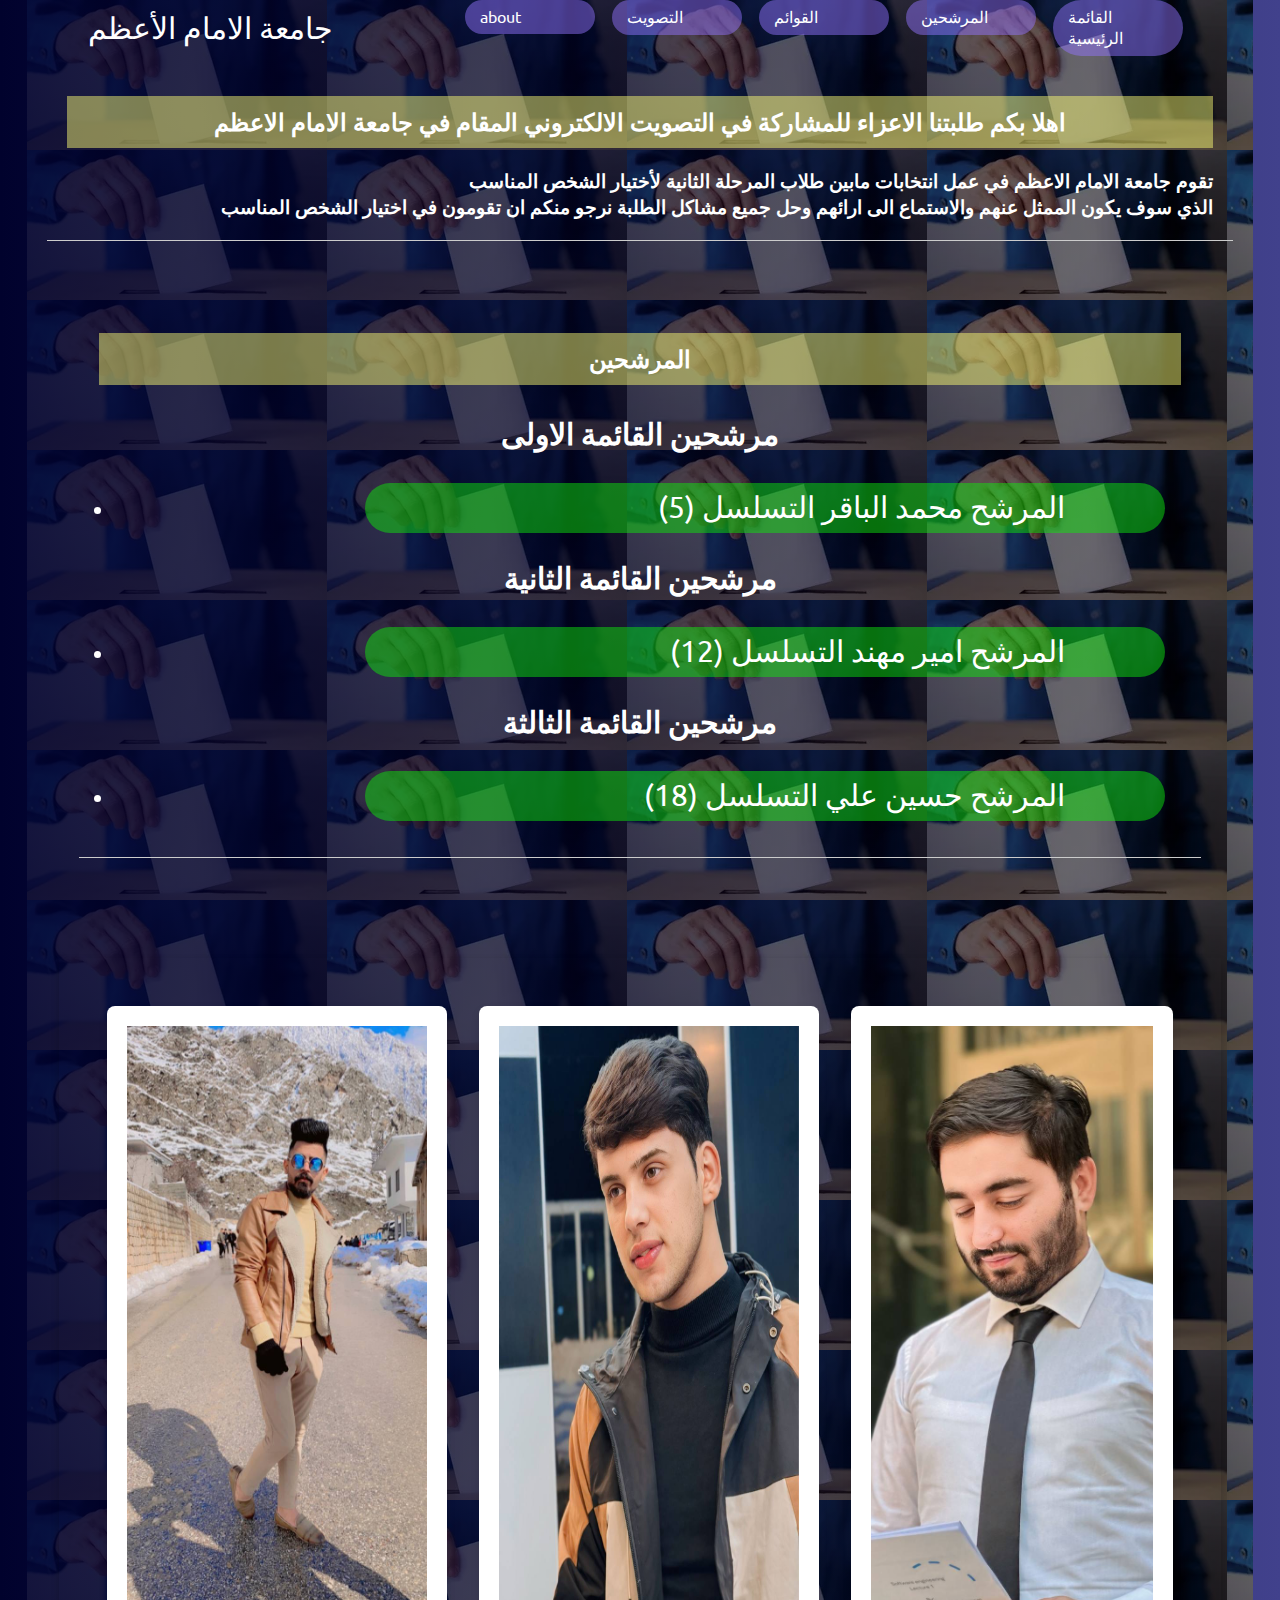
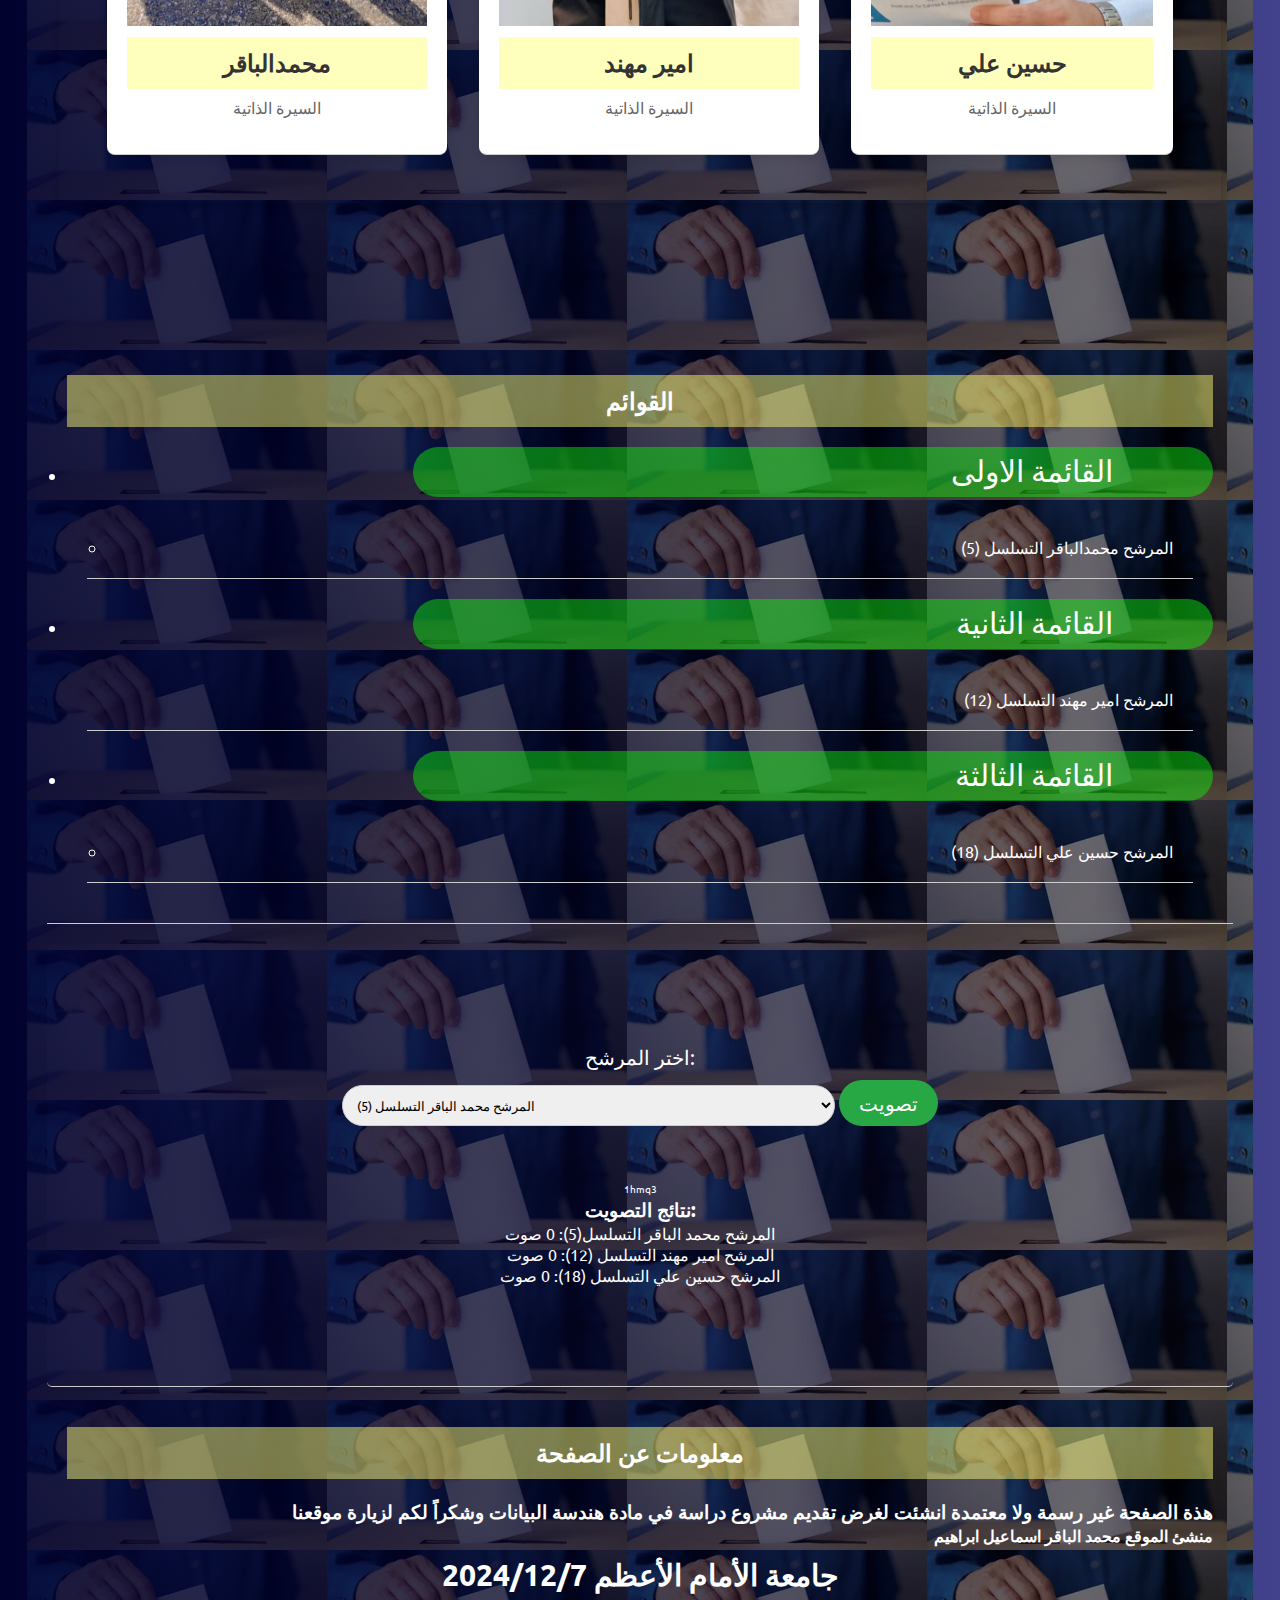
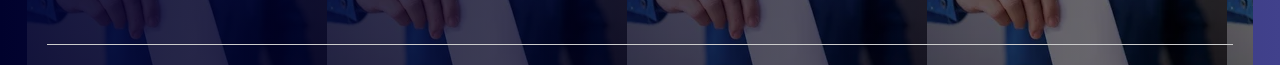
<file: index.html>
<!DOCTYPE html>
<html lang="ar">
    <head>
        <meta charset="UTF-8">
        <link rel="stylesheet" href="styles new.css">
       
        <title>تصويت في الانتخابات</title>
    </head>
    <body>
        <script src="script.js" defer></script>


       <div class="container">
        <header>
        <a href="#" class="logo">جامعة الامام الأعظم</a>
    

        <ul>
            <li data-text="about"><a href="#about">about </a></li>
            <li data-text="التصويت"><a href="#التصويت">التصويت</a></li>
            <li data-text="القوائم"><a href="#القوائم">القوائم</a></li>
            <li data-text="المرشحين "><a href="#المرشحين">المرشحين </a></li>
            <li data-text="القائمة الرئيسية"><a href="#القائمة الرئيسية ">القائمة الرئيسية </a></li>
        </ul>

        
   
        </header>

        
        <div class="Home Page">
        <section id="القائمة الرئيسية">
            <ul>
            <h2> اهلا بكم طلبتنا الاعزاء للمشاركة في التصويت الالكتروني المقام في جامعة الامام الاعظم</h2>
            <h3>  تقوم جامعة الامام الاعظم في عمل انتخابات مابين طلاب المرحلة الثانية لأختيار الشخص المناسب
                <p> الذي سوف يكون الممثل عنهم والاستماع الى ارائهم وحل جميع مشاكل الطلبة نرجو منكم ان تقومون في اختيار الشخص المناسب</p>
            </h3>
        </ul>
    </section>
    </div>
    <main>
        
       <section id="المرشحين">
       
        <ul>
            <h2>المرشحين</h2>
            <h1>  مرشحين القائمة الاولى </h1>
                <li data-text="المرشح الاول"><a href="#"> المرشح محمد الباقر التسلسل (5)</a></li>
                
         <h1>  مرشحين القائمة الثانية </h1>
       
         <li data-text="المرشح الثاني"><a href="#"> المرشح امير مهند التسلسل (12)</a></li>
        
                    <h1>  مرشحين القائمة الثالثة </h1>
                  
                    <li data-text="المرشح الثالث"><a href="#">المرشح حسين علي التسلسل (18)</a></li>

                   
                        </section>


                        <div class=" Pictures">               
                            <section class="model">
                                <img src="maa2/photo_3_2024-12-12_01-13-09.jpg" alt="المرشح  (5)">
                                 <h2> محمدالباقر</h2>
                                   <p>   السيرة الذاتية</p>
                                   
        </section>
        <section class="model">
            <img src="maa2/photo_2024-12-07_00-24-32.jpg" alt="المرشح  (12)">
            <h2>  امير مهند  </h2>
            <p>   السيرة الذاتية</p>
          
        </section>
        <section class="model">
            <img src="maa2/photo_2024-12-06_23-52-50.jpg" alt="المرشح  (18)">
            <h2>   حسين علي </h2>
            <p>   السيرة الذاتية</p>
        </section>
       
        <!-- يمكنك إضافة المزيد من المرشحين  -->

        </div>
    </main>
   
                    
                         
                       
                        <section id="القوائم">
                            <ul>
                                <h2>القوائم</h2>
                                    <li data-text="القائمة الاولى"><a href="#">القائمة الاولى</a></li>
                                    <section id=" القائمةالاولى">
                                        <ul>
                                            <li> المرشح محمدالباقر التسلسل (5)</li>
                                           
                                        </ul>
                                    </section>
                                    <li data-text="القائمة الثانية"><a href="#">القائمة الثانية</a></li>
                                    <section id=" القائمة الثانية">
                                        <ul>
                                            <p>المرشح امير مهند التسلسل (12)</p>
                                            
                                        </ul>
                                    </section>
                                    <li data-text="القائمة الثالثة"><a href="#">القائمة الثالثة</a></li>
                                    <section id=" القائمةالثالثة">
                                        <ul>
                                            <li> المرشح حسين علي التسلسل (18)</li>
                                        </ul>
                                    </section>
                            </ul>
     </section>

     <section id="التصويت" style="text-align: center; margin-top: 20px; padding: 100px 100px; background-color: #4c54af0a; color: white; text-decoration: none; border-radius: 5px;">
        <form id="votingForm">
            <label for="candidate">اختر المرشح:</label>
            <select id="candidate" name="candidate">
                <option value="candidate1">المرشح محمد الباقر التسلسل (5)</option>
                <option value="candidate2"> المرشح امير مهند التسلسل (12)</option>
                <option value="candidate3">المرشح حسين علي التسلسل (18)</option>
            </select>
            <button type="submit">تصويت</button>
        </form>
        <div style="text-align: center; margin-top: 1px;">
            <a href="results.html" style="font-size: 10px; display: inline-block; padding: 1px ; color: white; text-decoration: none; border-radius: 5px;">  1hmq3</a>
        </div>
     </section>

     <section id="about">
        <h2>معلومات عن الصفحة</h2>
        <h3>هذة الصفحة غير رسمة ولا معتمدة انشئت لغرض تقديم مشروع دراسة في مادة هندسة البيانات وشكراً لكم لزيارة موقعنا </h3>
        <h4>منشئ    الموقع    محمد    الباقر اسماعيل  ابراهيم </h4>
        <h1>جامعة الأمام الأعظم 2024/12/7</h1>
    </section>
       </div>
       
    </body>
    </html>
</file>
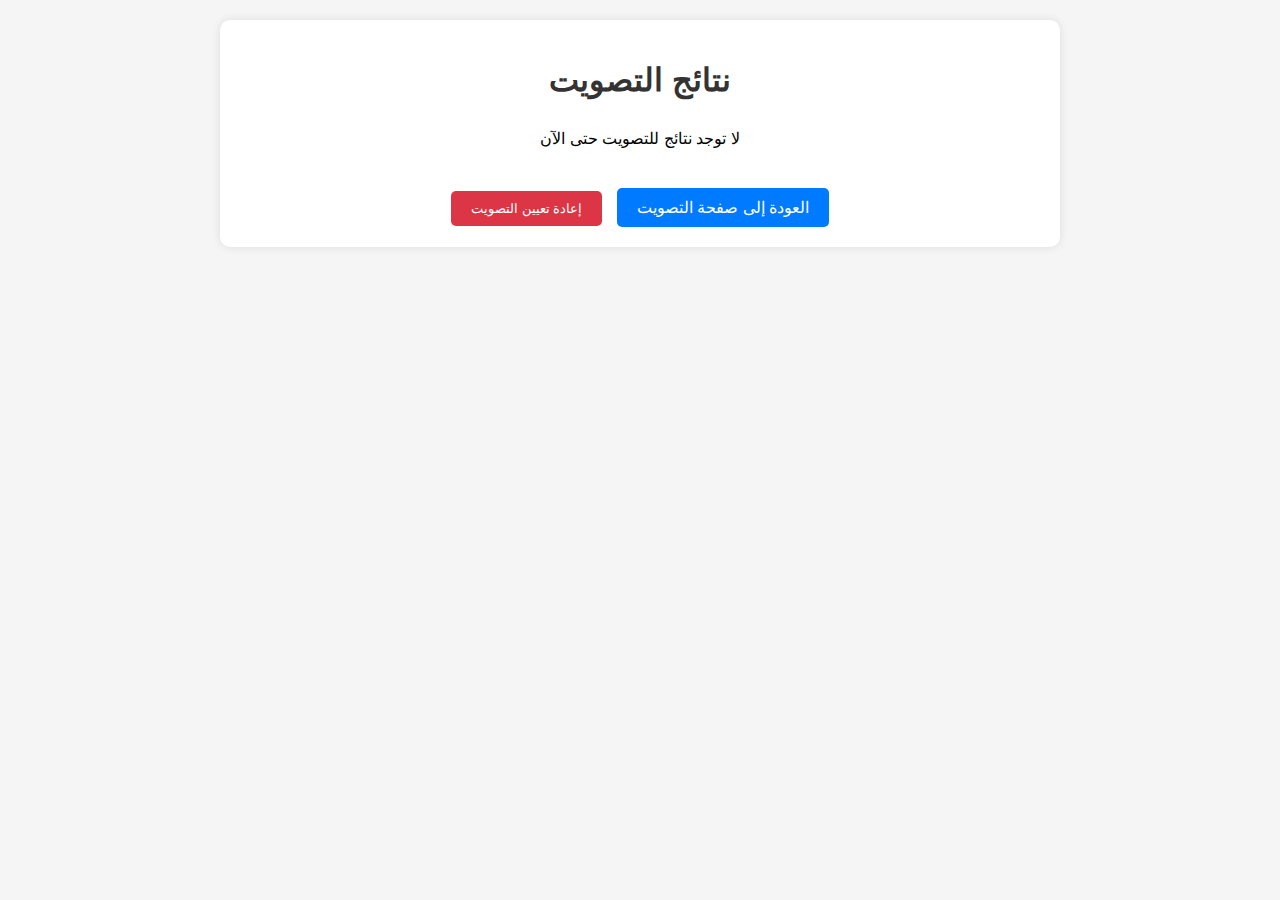
<file: results.html>
<!DOCTYPE html>
<html lang="ar">
<head>
    <meta charset="UTF-8">
    <title>نتائج التصويت</title>
    <style>
        body {
            font-family: Arial, sans-serif;
            direction: rtl;
            background-color: #f5f5f5;
            margin: 0;
            padding: 20px;
        }
        .container {
            max-width: 800px;
            margin: 0 auto;
            background-color: white;
            padding: 20px;
            border-radius: 10px;
            box-shadow: 0 0 10px rgba(0,0,0,0.1);
        }
        h1 {
            color: #333;
            text-align: center;
            margin-bottom: 30px;
        }
        .results-container {
            margin-top: 20px;
        }
        .candidate-result {
            background-color: #f8f9fa;
            padding: 15px;
            margin-bottom: 15px;
            border-radius: 5px;
            border: 1px solid #dee2e6;
        }
        .candidate-name {
            font-size: 1.2em;
            font-weight: bold;
            color: #2c3e50;
        }
        .votes-count {
            margin-top: 10px;
            font-size: 1.1em;
            color: #666;
        }
        .progress-bar {
            width: 100%;
            height: 20px;
            background-color: #e9ecef;
            border-radius: 10px;
            margin-top: 10px;
            overflow: hidden;
        }
        .progress {
            height: 100%;
            background-color: #4CAF50;
            transition: width 0.5s ease-in-out;
        }
        .back-button {
            display: inline-block;
            text-align: center;
            margin-top: 20px;
            margin-left: 10px;
            padding: 10px 20px;
            background-color: #007bff;
            color: white;
            text-decoration: none;
            border-radius: 5px;
            transition: background-color 0.3s;
        }
        .back-button:hover {
            background-color: #0056b3;
        }
        .reset-button {
            display: inline-block;
            text-align: center;
            margin-top: 20px;
            padding: 10px 20px;
            background-color: #dc3545;
            color: white;
            text-decoration: none;
            border-radius: 5px;
            transition: background-color 0.3s;
            border: none;
            cursor: pointer;
        }
        .reset-button:hover {
            background-color: #c82333;
        }
        .buttons-container {
            text-align: center;
        }
        .total-votes {
            text-align: center;
            margin-top: 20px;
            font-size: 1.1em;
            color: #666;
        }
    </style>
</head>
<body>
    <div class="container">
        <h1>نتائج التصويت</h1>
        <div id="results-container"></div>
        <div class="total-votes" id="total-votes"></div>
        <div class="buttons-container">
            <a href="new.html" class="back-button">العودة إلى صفحة التصويت</a>
            <button onclick="resetVotes()" class="reset-button">إعادة تعيين التصويت</button>
        </div>
    </div>

    <script>
        function resetVotes() {
            if (confirm('هل أنت متأكد من رغبتك في إعادة تعيين جميع الأصوات؟ لا يمكن التراجع عن هذا الإجراء.')) {
                // Reset the votes in localStorage
                const candidates = JSON.parse(localStorage.getItem('candidateVotes'));
                candidates.forEach(candidate => {
                    candidate.votes = 0;
                });
                localStorage.setItem('candidateVotes', JSON.stringify(candidates));
                
                // Remove the hasVoted flag to allow voting again
                localStorage.removeItem('hasVoted');
                
                // Reload the results
                location.reload();
            }
        }

        function loadResults() {
            const savedVotes = localStorage.getItem('candidateVotes');
            if (savedVotes) {
                const candidates = JSON.parse(savedVotes);
                const resultsContainer = document.getElementById('results-container');
                const totalVotesElement = document.getElementById('total-votes');
                
                // Calculate total votes
                const totalVotes = candidates.reduce((sum, candidate) => sum + candidate.votes, 0);
                
                // Display each candidate's results
                candidates.forEach(candidate => {
                    const percentage = totalVotes > 0 ? (candidate.votes / totalVotes * 100).toFixed(1) : 0;
                    const resultDiv = document.createElement('div');
                    resultDiv.className = 'candidate-result';
                    resultDiv.innerHTML = `
                        <div class="candidate-name">${candidate.name}</div>
                        <div class="votes-count">${candidate.votes} صوت (${percentage}%)</div>
                        <div class="progress-bar">
                            <div class="progress" style="width: ${percentage}%"></div>
                        </div>
                    `;
                    resultsContainer.appendChild(resultDiv);
                });

                // Display total votes
                totalVotesElement.textContent = `إجمالي الأصوات: ${totalVotes}`;
            } else {
                document.getElementById('results-container').innerHTML = 
                    '<p style="text-align: center;">لا توجد نتائج للتصويت حتى الآن</p>';
            }
        }

        // Load results when page loads
        loadResults();
    </script>
</body>
</html>
</file>
<file: styles new.css>
@import url('https://fonts.googleapis.com/css2?family=Ubuntu:ital,wght@0,300;0,400;0,500;0,700;1,300;1,400;1,500;1,700&display=swap');
*{
    font-family: "Ubuntu", sans-serif;
    padding: 0;
    margin: 0;
}
a{
    text-decoration: none;
    color: white;
}
body {
    background-image: linear-gradient(to right, #01022d,rgb(65, 65, 140));
   
    display: flex;
    justify-content: center;
    align-items: center;
    font-family: system-ui, -apple-system, BlinkMacSystemFont, 'Segoe UI', Roboto, Oxygen, Ubuntu, Cantarell, 'Open Sans', 'Helvetica Neue', sans-serif;
    
        
    
}
.container{
    background-image: 
    linear-gradient(to right, #01022de5,#00000088),
    url(maa2/bg.webp)
    ;
   
    background-attachment: scroll;
    
}

.container:hover {
    background-image: 
    linear-gradient(to right, #01022d, transparent),
    url(../../Downloads/bg.webp)    
    ;
    background-attachment: scroll;
   
}
.container img{
    width: 50% ;
    height: 600px !important;
   
}

section {
   
    h2 {
        margin-bottom: 20px;
        
    display: flex;
    justify-content: center;
    align-items: center;
    padding: 10px 0;
    color: white;
    text-align: center;
    background-color: rgba(255, 255, 118, 0.477);
    

    
  
        
    
   
    
   
    }
    ul :hover a{
        
        opacity: 100px;
    }

    ul a{
        border-bottom: 2px solid transparent;
        background: rgba(14, 235, 11, 0.477);
        padding: 6px 15px;
        border-radius: 30px;
        display: inline-block;
        width: 70px;
        transition: 0.5s;
        position: relative;
        z-index: 10;


     

    
   
    }

    ul a:hover{
        border-bottom-color: 2px solid white;
        transform: scale(1.5);
        background: #00bfffe5;
        
    }

    
    
}
header {
   
    display: flex;
    justify-content: center;
    align-items: center;
   
    .logo{
        width: 30%;
        font-size: 30px;
        text-transform: uppercase;
    }
    ul{width: 60%;
        display: flex;
        justify-content: space-around;
        list-style: none;
        padding: 0;
        
    }
    ul :hover li a{
        opacity: 0;
       
    }
    ul a{
        border-bottom: 2px solid transparent;
        background: rgba(148, 118, 255, 0.477);
        padding: 6px 15px;
        border-radius: 30px;
        display: inline-block;
        width: 100px;
        transition: 0.5s;
        position: relative;
        z-index: 10;
     

    
   
    }
    ul a:hover{
        border-bottom-color: 2px solid white;
        transform: scale(1.5);
        background: #0015ffe5;
        
    }

    
    
    
    

}

main {
   
    justify-content: space-around;
    flex-wrap: wrap;
    padding: 2rem;
    li{
   
        font-size: 20px;
        margin: 1rem;
        transition: transform 0.3s;
        transform: scale(1);
      
       

    }
}

.model {
    background-color: #fff;
    border-radius: 8px;
    box-shadow: 0 4px 8px rgba(0, 0, 0, 0.1);
    margin: 1rem;
    max-width: 300px;
    text-align: center;
    overflow: hidden;
}

.model img {
    width: 100%;
    height: auto;
}

.model h2 {
    color: #333;
    margin: 0.5rem 0;
}

.model p {
    color: #666;
    padding: 0 1rem 1rem;
}
.Pictures{
    display: flex;
    justify-content: space-around;
    flex-wrap: wrap;
    padding: 2rem;
    margin-top: 100px;
    margin-bottom: 100px;
    overflow: hidden;
    cursor: pointer;
    transition: transform 0.3s;
    box-shadow: 0 4px 8px rgba(0, 0, 0, 0.2);
    transform: scale(1);
    &:hover {
        transform: scale(1.05);
        box-shadow: 0 8px 16px rgba(0, 0, 0, 0.2);
    }
    img {
        width: 100%;
        height: auto;
        transition: transform 0.3s;
    }

}

footer {
    background-color: #333;
    color: #fff;
    text-align: center;
    padding: 1rem 0;
    position: fixed;
    width: 100%;
    bottom: 0;
}


  


nav ul {
    background-color: #ad7dffa2;
    color: #fff;
    list-style-type: none;
    padding: 0;
  
}

nav ul li {
    text-align: right;
   
    color: #fff;
    display: inline;
    margin-right: 15px;
}

nav ul li a {
    text-align: center;
    
    color: #fff;
    text-decoration: none;
}

section {
    text-align: right;
    color: #fff;
    padding: 20px;
    margin: 20px;
    border-bottom: 1px solid #ccc;
    


    .container {
        background-color: #fff;
        padding: 20px;
        border-radius: 8px;
        box-shadow: 0 0 10px rgba(0, 0, 0, 0.1);
        text-align: center;
    }
    
    h1 {
        margin-bottom: 20px;
        font-size: 30px;
        
    display: flex;
    justify-content: center;
    align-items: center;
    padding: 10px 0;
    

    
  
        
    
   
    
   
    }
    ul :hover li a{
        
        opacity: 0;
    }

    ul a{
        border-bottom: 2px solid transparent;
        background: rgba(14, 235, 11, 0.477);
        padding: 6px 100px;
        border-radius: 50px;
        display: inline-block;
        width: 600px;
        transition: 0.5s;
     font-size: 30px;
        


     

    
   
    }

    ul a:hover{
        border-bottom-color: 2px solid white;
        transform: scale(1.1);
        background: #00bfffe5;
        
        
    }

    
    
    
    
    }
    
    form {
        margin-bottom: 20px;
    }
    
    label {
        display: block;
        margin-bottom: 10px;
        font-size: 20px;
    }
    
    select {
        width: 50%;
        padding: 10px;
        margin-bottom: 30px;
        border: 1px solid #ccc;
        border-radius: 40px;
    }
    
    button {
        padding: 10px 20px;
        background-color: #28a745;
        color: #fff;
        border: none;
        border-radius: 40px;
        cursor: pointer;
        font-size: 20px;
        
    }
    
    button:hover {
        background-color: #218838;
        
    }
    
    #result {
        margin-top: 20px;
        font-size: 18px;
        color: #333;
    }


    


footer {
    background-color: #837dffbb;
    color: #fff;
    text-align: center;
    padding: 10px 0;
}
</file>
